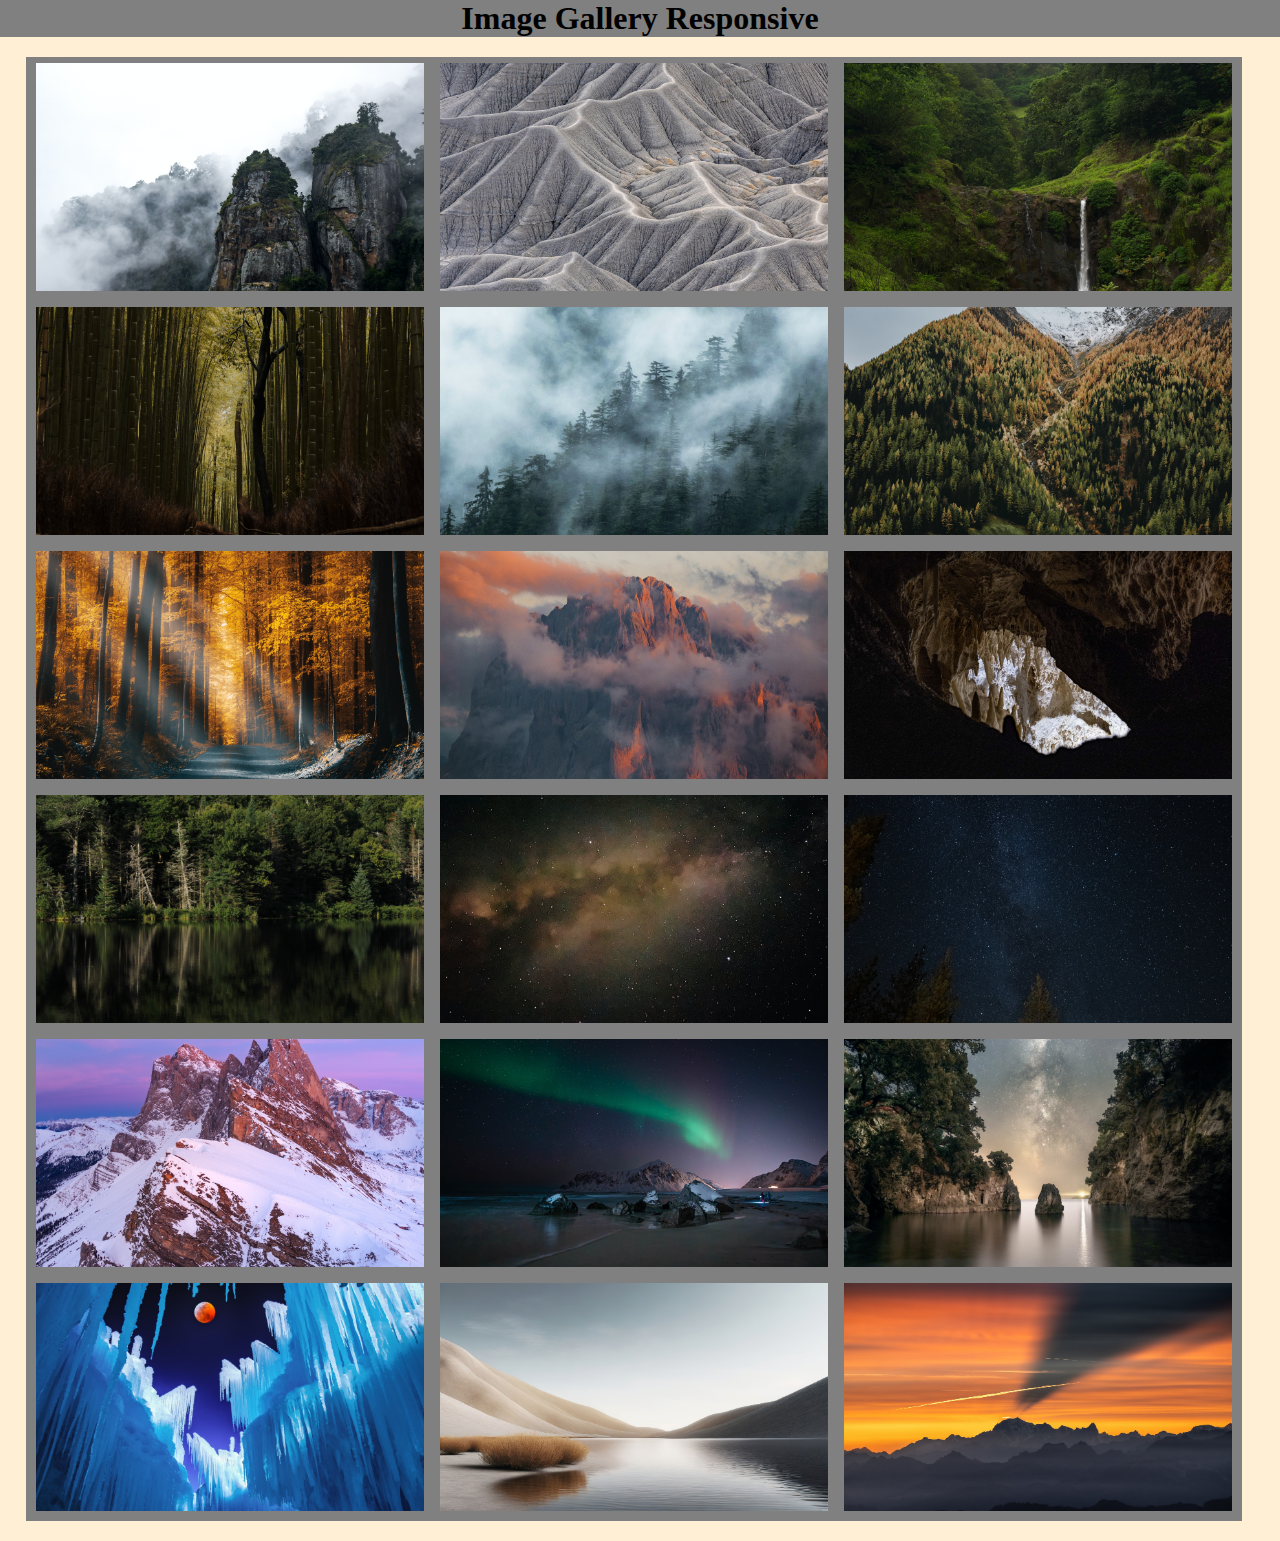
<file: index.html>
<!DOCTYPE html>
<html lang="en">

<head>
    <meta charset="UTF-8">
    <meta name="viewport" content="width=device-width, initial-scale=1.0">
    <link rel="stylesheet" href="style.css">
    <title>Image Gallery Responsive</title>
</head>

<body>
    <h1> Image Gallery Responsive</h1>
    <section class="gallery">
        <div class="container">
            <div class="card">
                <img src="./image/abhinav-Knkqm9rURig-unsplash.jpg" alt="">
            
                <img src="./image/achim-ruhnau-cVNQeIJCN78-unsplash (1).jpg" alt="">
         
                <img src="./image/ashish-kumar-senapati-UYxE3fv25NM-unsplash.jpg" alt="">
        
                <img src="./image/caleb-smith-p9JHJ2DAl5c-unsplash.jpg" alt="">
        
                <img src="./image/chirayu-sharma-1o1k-7oVLbM-unsplash.jpg" alt="">
          
                <img src="./image/eberhard-grossgasteiger-DPdof7AEAqY-unsplash.jpg" alt="">
        
                <img src="./image/eberhard-grossgasteiger-Ye09b-6z-aQ-unsplash.jpg" alt="">
            
                <img src="./image/filip-zrnzevic-gCr5rJcYwKc-unsplash.jpg" alt="">
         
                <img src="./image/francesco-ungaro-T5XvRF_OaqM-unsplash.jpg" alt="">
        
                <img src="./image/giovanni-cordioli-iqLZJ5o5xj0-unsplash.jpg" alt="">
          
                <img src="./image/joshi-milestoner-3HVDW_OrDQ0-unsplash.jpg" alt="">
         
                <img src="./image/leandra-rieger-VEdKXNhbeWs-unsplash.jpg" alt="">
        
                <img src="./image/marek-piwnicki-hvdnff_bieQ-unsplash.jpg" alt="">
        
                <img src="./image/petr-slovacek-pUqW9tM7nTM-unsplash.jpg" alt="">
           
                <img src="./image/riccardo-cervia-qt82DHID50M-unsplash.jpg" alt="">
        
                <img src="./image/sean-pierce-qKtOgTLEAXA-unsplash.jpg" alt="">
          
                <img src="./image/yasir-ekinci-eoH6x1G0oeo-unsplash.jpg" alt="">
                <img src="./image/marek-piwnicki-oyszOSHH8wM-unsplash.jpg" alt="">
            </div>
        </div>
    </section>
</body>

</html>
</file>
<file: style.css>
*{
    background-color: grey;
   text-align: center;
    margin: auto;
    padding: 0;
    box-sizing: border-box;
}
section{
    background: papayawhip;
}
.container {
    display: flex;
    max-width: 95vw;
    width: 100%;
    flex-wrap: wrap;
    justify-content: center;
    padding-top: 20px;
    padding-bottom: 20px;
    background: papayawhip;
    margin-left: 2%;
}

img {
    width: 25rem;
    height: 15rem;
    object-fit: cover;
    object-position: center;
    padding: 6px;
}

img:hover {
    cursor: pointer;
    opacity: 0.7;
    transform: scale(1.05); 
    transform: rotate(-1.2deg) scale(1.05);
    transition: 0.6s ease-out;
    filter: grayscale(0.9);
}
</file>
